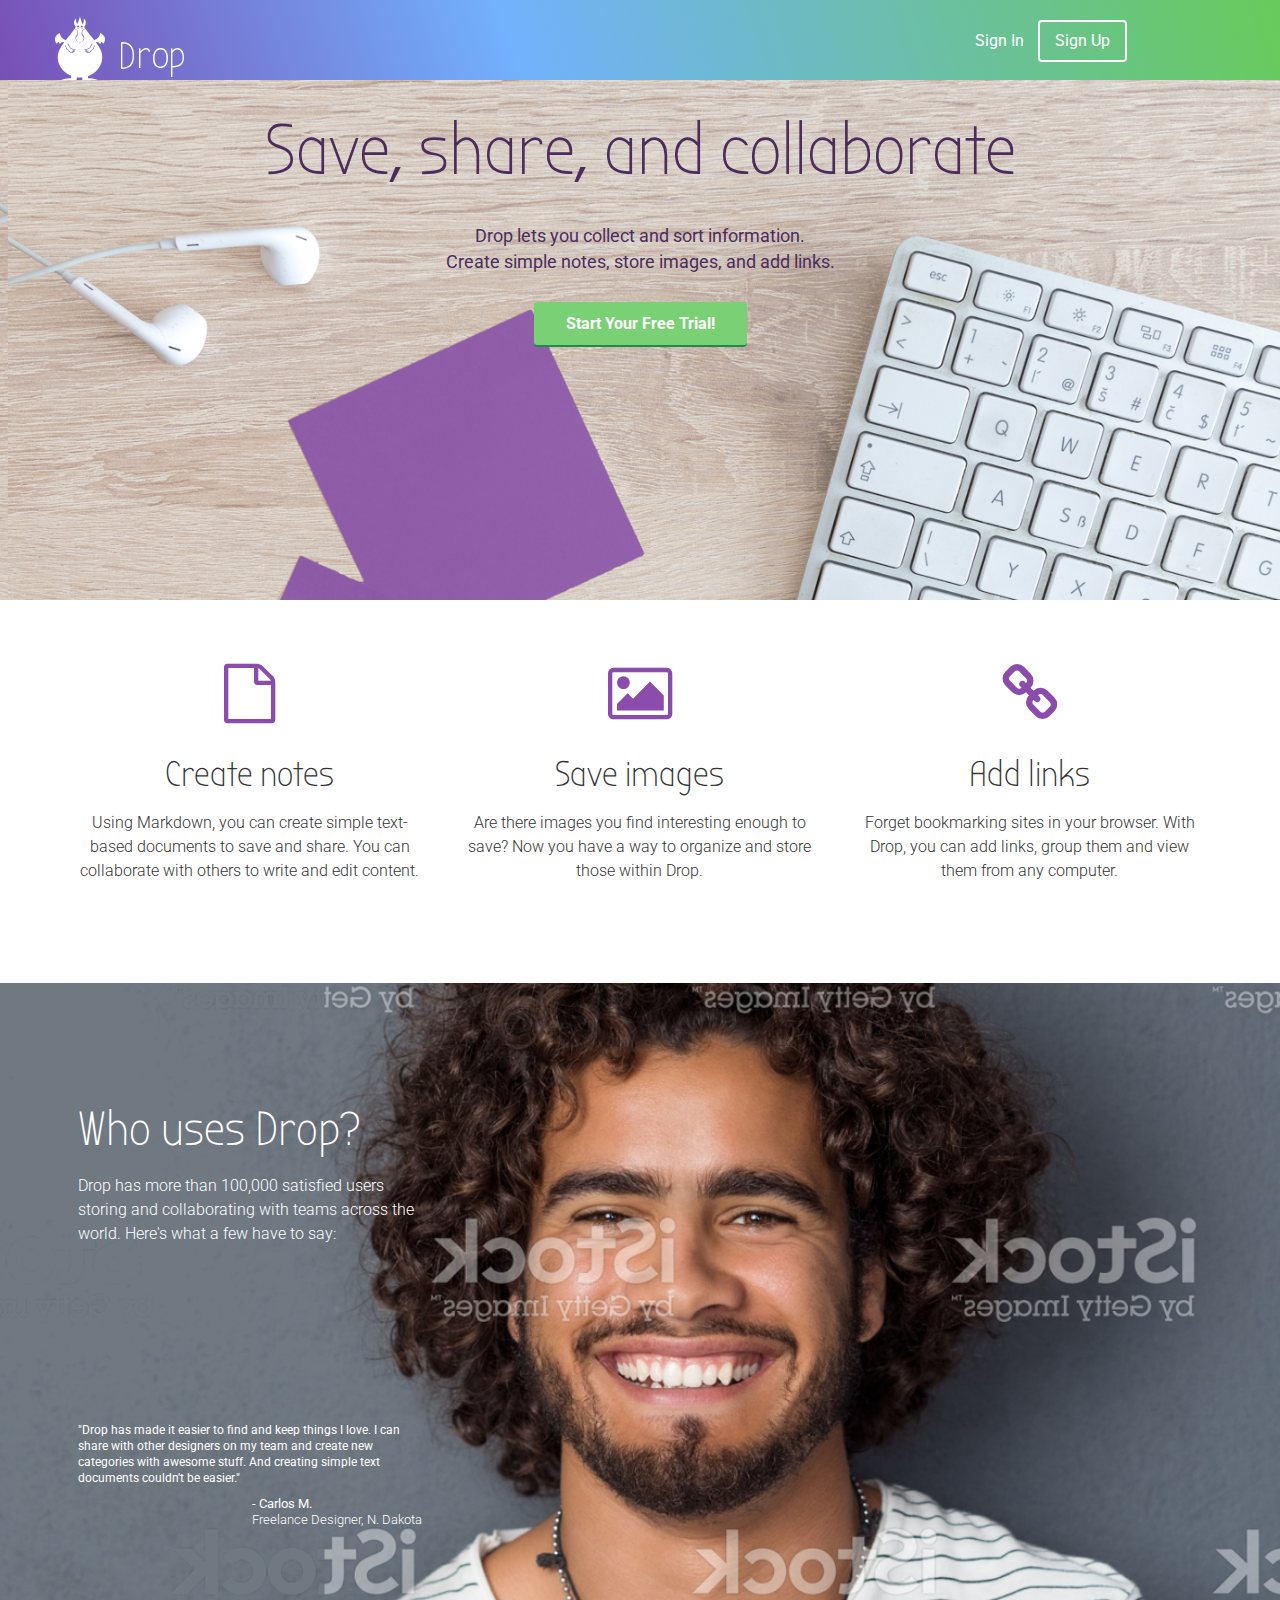
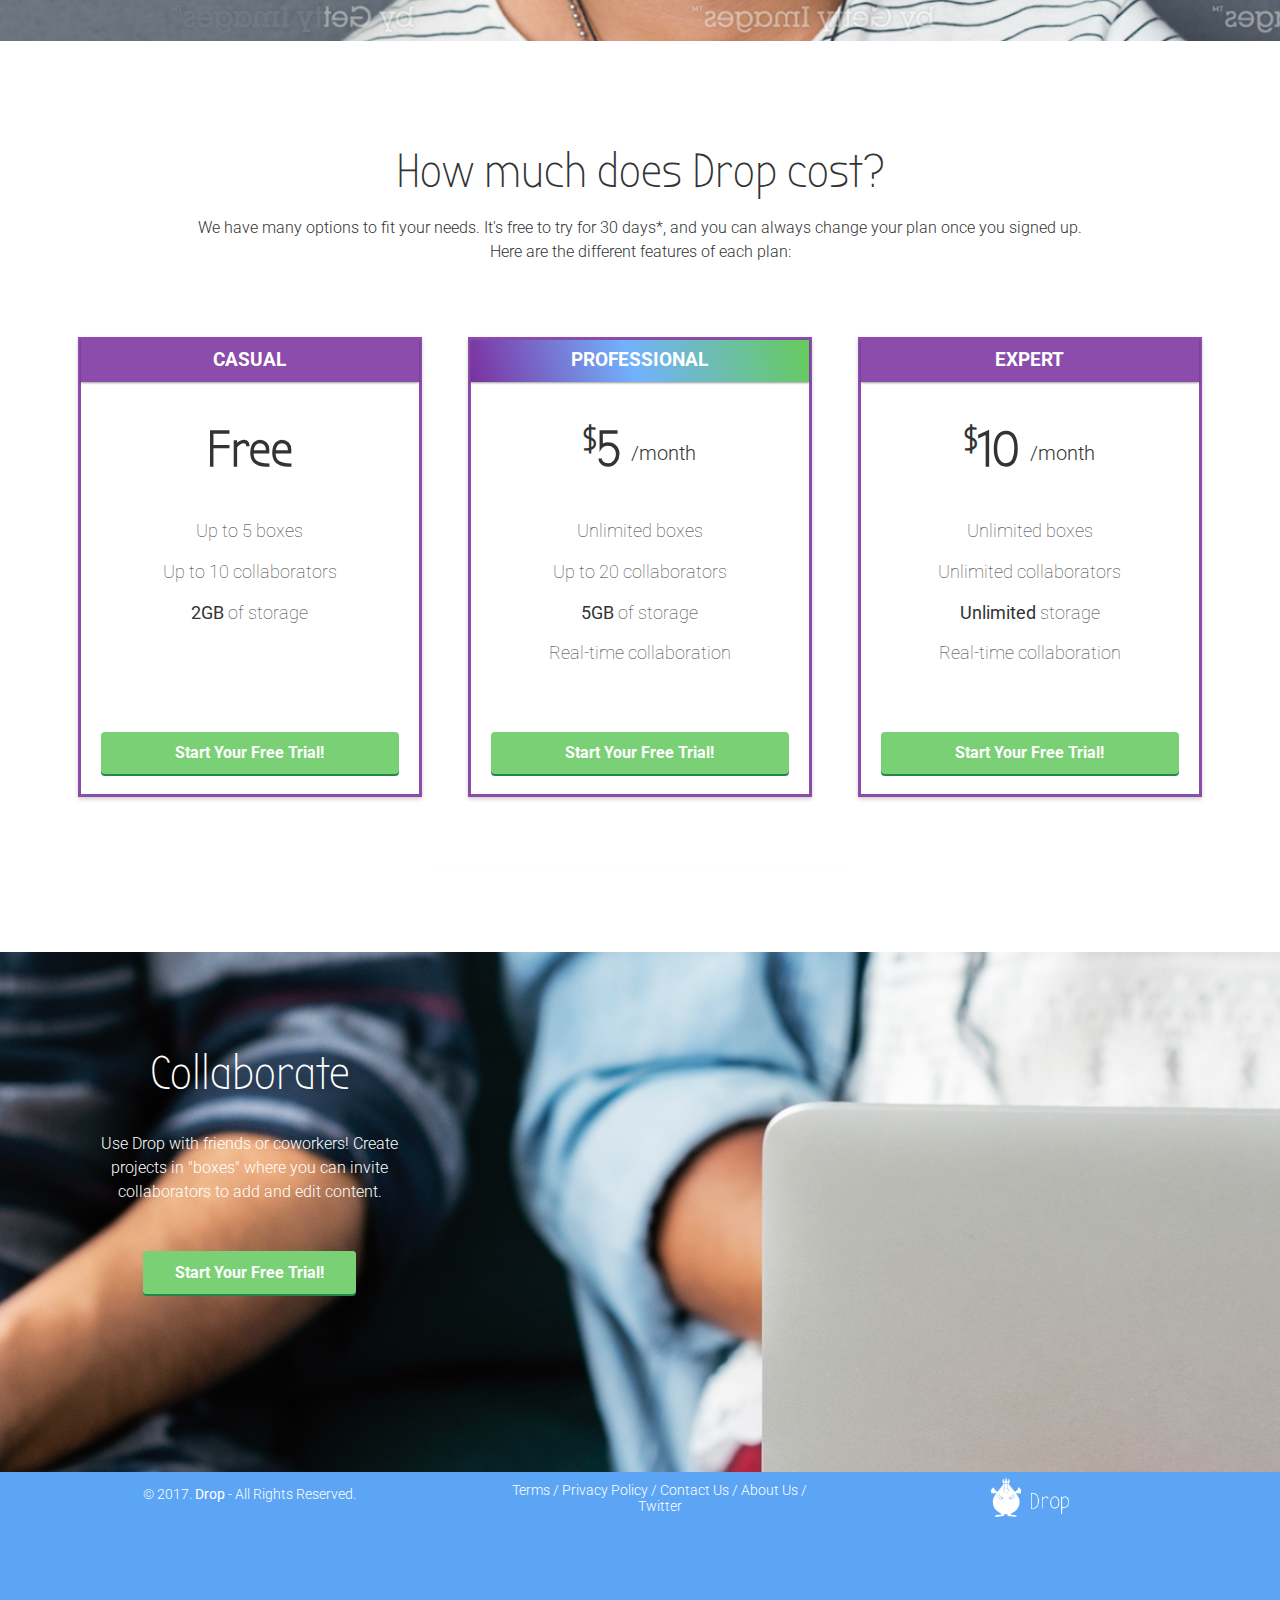
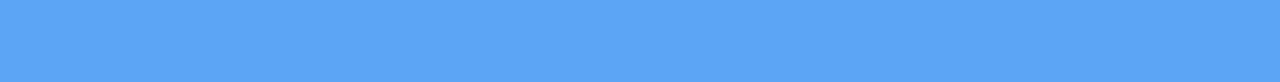
<file: index.html>
<!DOCTYPE html>
<html lang="en-us">
<head>
  <meta http-equiv="X-UA-Compatible" content="IE=Edge">
  <meta name="viewport" content="width=device-width, initial-scale=1">
  <meta charset="utf-8">
  <title>Save, share, and collaborate | Drop</title>

  <!-- Google Fonts -->
  <link href="https://fonts.googleapis.com/css?family=Bubbler+One|Roboto:300,400" rel="stylesheet">

  <!-- CSS -->
  <link rel="stylesheet" href="css/normalize.css">
  <link rel="stylesheet" href="css/font-awesome.css">
  <link rel="stylesheet" href="css/style.css">
  <link rel="stylesheet" href="css/animate.css">

</head>

<body>
<!-- Hero -->
<header>
  <section class="navigation">
    <nav class="container">
      <div class ="one-half">
        <a href="index.html" class="site-logo"><img src="images/drop-Logo.png" alt="Drop" /></a>
      </div>
      <div class="one-half">
        <ul>
          <li><a href="signin.html">Sign In</a></li>
          <li class="btn-outline"><a href="signup.html">Sign Up</a></li>
        </ul>
      </div>
    </nav>
  </section>

  <section class="hero">
    <div class="container hero">
      <h1 class="animated fadeIn">Save, share, and collaborate</h1>
      <p>Drop lets you collect and sort information.<br/>Create simple notes, store images, and add links.</p>
      <a href="signup.html" class="btn">Start Your Free Trial!</a>
    </div>
  </section>
</header>

<main role="main">

  <!-- Benefits -->
  <section class="benefits">
    <ul class="container">
      <li class="one-third">
        <i class="fa fa-file-o"></i>
        <h2>Create notes</h2>
        <p>Using Markdown, you can create simple text-based documents to save and share. You can collaborate with others to write and edit content.</p>
      </li>
      <li class="one-third">
        <i class="fa fa-picture-o"></i>
        <h2>Save images</h2>
        <p>Are there images you find interesting enough to save? Now you have a way to organize and store those within Drop.</p>
      </li>
      <li class="one-third">
        <i class="fa fa-link"></i>
        <h2>Add links</h2>
        <p>Forget bookmarking sites in your browser. With Drop, you can add links, group them and view them from any computer.</p>
      </li>
    </ul>
  </section>

  <!-- Testimonials -->
  <section class="testimonials">
    <ul class="container">
      <li class="one-third">
        <h2>Who uses Drop?</h2>
        <p>Drop has more than 100,000 satisfied users storing and collaborating with teams across the world. Here's what a few have to say:</p>
        <blockquote>"Drop has made it easier to find and keep things I love. I can share with other designers on my team and create new categories with awesome stuff. And creating simple text documents couldn't be easier."
        </blockquote>
        <p class="name"><strong>- Carlos M.</strong><br/>Freelance Designer, N. Dakota</p>
      </li>
    </ul>
  </section>

  <!-- Pricing -->
  <section class="pricing">
    <div class="container">
      <h2>How much does Drop cost?</h2>
      <p>We have many options to fit your needs. It's free to try for 30 days*, and you can always change your plan once you signed up. <br/>Here are the different features of each plan:</p>
    </div>
    <ul class="container">
      <li class="one-third">
        <div class="box">
          <h3>Casual</h3>
          <h4>Free</h4>
          <ul>
            <li>Up to 5 boxes</li>
            <li>Up to 10 collaborators</li>
            <li><strong>2GB</strong> of storage</li>
          </ul>
          <a href="signup.html" class="btn">Start Your Free Trial!</a>
        </div>
      </li>
      <li class="one-third">
      <div class="box middle">
        <h3>Professional</h3>
        <h4><span>$</span>5 <span class="month">/month</span></h4>
        <ul>
          <li>Unlimited boxes</li>
          <li>Up to 20 collaborators</li>
          <li><strong>5GB</strong> of storage</li>
          <li>Real-time collaboration</li>
        </ul>
        <a href="signup.html" class="btn">Start Your Free Trial!</a>
      </div>
    </li>
    <li class="one-third">
      <div class="box">
        <h3>Expert</h3>
        <h4><span>$</span>10 <span class="month">/month</span></h4>
        <ul>
          <li>Unlimited boxes</li>
          <li>Unlimited collaborators</li>
          <li><strong>Unlimited</strong> storage</li>
          <li>Real-time collaboration</li>
        </ul>
        <a href="signup.html" class="btn">Start Your Free Trial!</a>
      </div>
    </li>
    </ul>
    <div class="container">
      <p class="small">*We will not collect your credit card information until your 30-day trial has ended.</p>
    </div>
  </section>

  <!-- Collaborators -->
  <section class="collaborators">
    <div class="container">
      <div class="one-third">
        <h2>Collaborate</h2>
        <p>Use Drop with friends or coworkers! Create projects in "boxes" where you can invite collaborators to add and edit content.</p>
        <a href="signup.html" class="btn">Start Your Free Trial!</a>
      </div>
    </div>
  </section>

</main>

<!-- Footer -->
<footer>
  <div class="container footer-nav-block">
    <div class="left-footer-block one-third">
      <p class="copyright-block">&copy; 2017. <strong>Drop</strong> - All Rights Reserved.</p>
    </div>
    <nav class="link-block middle-footer-block one-third">
      <ul>
        <li><a href="">Terms</a></li> /
        <li><a href="">Privacy Policy</a></li> /
        <li><a href="">Contact Us</a></li> /
        <li><a href="">About Us</a></li> /
        <li><a href="">Twitter</a></li>
      </ul>
    </nav>
    <div class="right-footer-block one-third">
      <img class="logo" src="images/drop-Logo.png" alt="Drop" />
    </div>
  </div>
</footer>

</body>

</html>
</file>
<file: css/style.css>
html, body{
  overflow-x: hidden;
}
body{
  font-family: "Roboto", Arial, sans-serif;
  color: #333333
}
h1, h2, h3, h4, h5, h6 {
  font-family: "Bubbler One", Arial, sans-serif;
}

h2 {
  font-size: 28px;
  font-weight: normal;
  margin-bottom: 5px;
}
p {
  font-size: 16px;
  line-height: 24px;
  font-weight: 300;
}

/* GRID */
.container {
  margin-right: auto;
  margin-left: auto;
  padding-left: 15px;
  padding-right: 15px;
  position: relative;
}
.container:before,
.container:after {
  content: " ";
  display: table;
}
.container:after {
  clear: both;
}
.one-half, .one-third, .one-fourth {
  width: 96%;
  float: left;
  position: relative;
  min-height: 1px;
  margin: 0 2% 20px;
}


/* HEADER */
header {
  color:#FFFFFF;
  background-image: linear-gradient(72deg, #7b309f 0%, #72b1fd 47%, #66cb5a 100%);
}
header nav {
  padding: 1em 0;
}
section.navigation {
  height: 80px;
}
header nav ul {
  display: inline;
  text-align: right;
  float: right;
  margin: 0;
}
header nav ul >li {
  list-style-type: none;
  display: inline-block;
  margin: 0 15px;
}
header nav ul > li.btn-outline {
  padding: 10px 15px;
  border: 2px solid #FFFFFF;
  border-radius: 4px;
}
header nav ul > li.btn-outline:hover {
  background: #FFFFFF;
}
header nav ul > li > a {
  color: #FFFFFF;
  text-decoration: none;
}
header nav ul > li.btn-outline:hover > a {
  color: #68C190;
}
section.hero {
  background-image: url(../images/hero-image.png);
  background-size: cover;
  height: 520px;
}

header .hero {
  text-align: center;
  display:block;
  position: relative;
}
header .hero h1 {
  color: #4C2C5C;
  font-size: 72px;
  font-weight: normal;
  margin: 95px 0 0;
}
header .hero p {
  color:#4C2C5C;
  font-size: 22px;
  line-height: 26px;
  font-weight: 300;
  margin: 10px 0 40px
}
/* BUTTONS*/
.btn {
  border-radius: 4px;
  color:#FFFFFF;
  font-weight:700;
  text-decoration: none;
  padding: 10px 30px;
  background: #7AD075;
  border: 2px solid #7AD075;
  box-shadow: 0px 2px 0px 0px #22894e;
}
/* BENEFITS */
.benefits {
  text-align: center;
  display: block;
  position: relative;
}
.benefits ul {
  margin: 0 auto;
  padding: 4em 0;
}
.benefits ul li {
  list-style-type: none;
  display: inline-block;
}
.benefits i {
  color: #8B4CAB;
  font-size: 60px;
  margin: 0;
  vertical-align: middle;
}
.benefits h2 {
  font-size: 36px;
}

/* PRICING */
.pricing {
  text-align: center;
  padding: 4em 0;
}
.pricing h2 {
  font-size: 48px;
}
.pricing ul {
  margin: 0 auto;
  padding:2em 0;
}
.pricing ul li {
  list-style-type: none;
}
.box {
  padding: 0 15px 15px;
  background: #FFFFFF;
  box-shadow: 0px 2px 4px 0px rgba(0,0,0,0.2);
  min-height: 439px;
  position: relative;
  margin-top: 25px;
  border-style: solid;
  border-color: #8B4CAB;
}
.box.middle h3 {
  background-image: linear-gradient(72deg, #7b309f 0%, #72b1fd 47%, #66cb5a 100%);
}
.box h3 {
  font-family: "Roboto", Arial, sans-serif;
  font-weight: 700;
  text-transform: uppercase;
  background: #8B4CAB;
  box-shadow: 0px 1px 2px 0px rgba(0,0,0,0.4);
  left: 0;
  right: 0;
  top: 0;
  text-align: center;
  margin: 0 -15px 40px;
  padding: 10px 0;
  color: #FFFFFF
}
.box h4 {
  font-size: 50px;
  margin: 40px 0 10px;
  color: #333333
}
.box h4 span {
  font-size: 32px;
  vertical-align: top;
}
.box h4 span.month {
  font-family: "Roboto", Helvetica, Arial, sans-serif;
  font-weight: 300;
  color: #333333;
  font-size: 20px;
  vertical-align: middle;
}
.box ul li {
  font-size: 18px;
  margin-bottom: 20px;
  font-weight: 100;
}
.box .btn {
  position: absolute;
  bottom: 20px;
  left: 20px;
  right: 20px;
}
.small {
  font-size: 12px;
  color: #FEFEFE;
  line-height: 15px;
  font-style: italic;
}
/* TESTIMONIALS */
.testimonials {
  padding: 4em 0;
  color: #FFFFFF;
  text-align: left;
  background-image: url(../images/CarlosM.png);
  background-size: cover;
}
.testimonials h2 {
  font-size: 48px;
}
.testimonials p {
  line-height: 24px;
}
.testimonials ul li {
  list-style-type: none;
}
.testimonials blockquote {
  color: #FFFFFF;
  text-align: left;
  position: relative;
  padding-top: 160px;
  width: auto;
  margin: 0;
  font-size: 12px;
  line-height: 16px;
}
.testimonials blockquote.low {
  margin-top: 20px;
}

.testimonials p.name {
  float: right;
  display: inline-block;
  text-align: left;
  font-size: 13px;
  margin-top: 10px;
  line-height: 16px;
}
/* COLLABORATORS */
.collaborators {
  background-image: url(../images/collaborate.png);
  background-size: cover;
  height: 520px;
  color: #FFFFFF;
  text-align: left;
  display:block;
  position: relative;
}
.collaborators h2 {
  font-family: "Bubbler One", Arial, sans-serif;
  font-size: 48px;
  margin: 95px 0 0;
}
.collaborators p {
  margin-top: 30px;
  margin-bottom: 60px;
}

/* FOOTER */
footer {
  background-color: #5CA5F5;
  color: #FFFFFF;
  height: 50px;
  position: relative;
  overflow: hidden;
  z-index: 0;
}
footer p, footer nav ul {
  font-size: 14px;
  font-weight: 300;
  text-align: center;
  margin: 10px auto 0;
}
footer nav ul li {
  list-style-type: none;
  display: inline;
}
footer nav ul li a {
  color: #FFFFFF;
  text-decoration: none;
}
footer .right-footer-block {
  background-color: transparent;
}
footer .logo {
  padding:  0;
  margin: 5px auto;
  display: block;
  height: 40px;
}
@media (min width: 992px){
  footer {
    background-color: #5CA5F5;
  }
  footer p, footer nav ul{
    padding: 2em 0;
    text-align: left;
  }
  footer .right-footer-block {
    background-color: #3498DB;
  }
}

/* MEDIA QUERIES */
@media only screen and (max-width: 500px) {
  .container {
    width: 94%;
  }
  .one-half {
    width: 47%;
    margin: 0;
  }
  header nav ul >li {
    margin: 0;
    padding: 0 10px;
  }
  header nav ul {
    padding: 4px;
  }
  header .hero h1 {
    margin: 30px;
  }
  section.hero {
    background-position: center top;
  }
  header .hero p {
    font-size: 18px;
    font-weight: 400;
  }
  .collaborators {
    text-align: center;
  }
  footer {
    margin: 0px;
    height: 200px;
  }
}
/* DASHBOARD */
.dashboard {
  background: #F8F8F8;
}
.left-nav {
  height: 100%;
  width:280px;
  position: absolute;
  -webkit-transition: all 0.3s ease-in-out;
  -moz-transition: all 0.3s ease-in-out;
  -o-transition: all 0.3s ease-in-out;
  transition: all 0.3s ease-in-out;
  transform: translate(-280px,0);
    -webkit-transform: translate(-280px,0); /** chrome and safari **/
    -o-transform: translate(-280px,0); /** Opera **/
    -moz-transform: translate(-280px,0);
}
.left-nav.open {
  display: block;
  width: 280px;
  background: #34495E;
  background-image: linear-gradient(72deg, #7b309f 0%, #72b1fd 47%, #66cb5a 100%);
  -webkit-transition: all 0.3s ease-in-out;
  -moz-transition: all 0.3s ease-in-out;
  -o-transition: all 0.3s ease-in-out;
  transition: all 0.3s ease-in-out;
  transform: translate(0,0);
    -webkit-transform: translate(0,0); /** chrome and safari **/
    -o-transform: translate(0,0); /** Opera **/
    -moz-transform: translate(0,0);
    z-index: 100;
}
.hamburger {
  position: absolute;
  z-index: 1000;
  background: #8B4CAB;
  color: #FFFFFF;
  text-decoration: none;
  font-size: 22px;
  padding: 10px 15px;
  border-radius: 4px;
  left: 5px;
  top: 15px;
}
.left-nav .site-logo {
  padding: 20px 0px;
  display: block;
  text-align: center;
}
.left-nav .items {
  padding: 0 6%;
}
.left-nav .items p {
  font-weight: 700;
  text-transform: uppercase;
  font-size: 12px;
  color: #e2e2e2;
  line-height: 15px;
}
.left-nav .items ul {
  margin: 0 0 40px;
  padding: 0;
}
.left-nav .items ul li {
  list-style-type: none;
  margin-bottom: 15px;
}

.left-nav .items ul li a {
  color: #FFFFFF;
  text-decoration: none;
  font-weight: 100;
}
.left-nav .items ul li a i {
  width: 16px;
  text-align: center;
  margin-right: 8px;
}
.left-nav .items ul li.active {
  background-color: #FFFFFF;
  padding: 2px;
}
.left-nav .items ul li.active a {
  color: #8B4CAB;
}
.left-nav .items ul li.active a i {
  color: #8B4CAB;
}

/* Left NavBar Settings */
.left-nav .settings {
  position: absolute;
  width: 100%;
  bottom: 0;
  left: 0;
  right: 0;
  padding: 10px 0;
}
.left-nav .settings img {
  height: 35px;
  width:35px;
  border-radius: 50%;
  margin-left: 10px;
  display: inline-block;
}
.left-nav .settings p {
  display: inline-block;
  vertical-align: top;
  padding-top: 8px;
  font-weight: 400;
  margin: 0 0 0 10px;
  color: #FFFFFF;
}
.left-nav .settings a {
  color: #FFFFFF;
  text-decoration: none;
  text-align: right;
  float: right;
  margin-right: 10px;
  margin-top: 8px;
}
/* Content */
.content {
  padding: 6em 1% 1.5em;
  float: right;
  width: 98%;
  position: relative;
}
.content .header {
  margin: 0 1% 20px;
}
.content .header h1 {
  font-family: "Roboto", Helvetica, Arial, sans-serif;
  font-weight: 300;
  margin: 0 0 30px;
  font-size: 36px;
  color: #8B4CAB;
  line-height: 44px;
  float: left;
  display: inline-block;
}
.content .header > a {
  float: right;
}
.content-item {
  width: 96%;
  margin: 0 2% 25px;
  float: left;
  display: block;
}
.item-box {
  display: block;
  height: 230px;
  background: #FFFFFF;
  box-shadow: 0px 1px 3px 0px rgba(0,0,0,0.40);
  position: relative;
  overflow: hidden;
  padding: 20px;
}
.item-box > img {
  position: absolute;
  height: 100%;
  width: auto;
  top: 0;
  left: 0;
  right: 0;
}
.item-box h2 {
  color: #8B4CAB;
  font-family: 'Roboto', Helvetica, Arial, sans-serif;
  font-weight: 700;
  font-size: 15px;
  line-height: 17px;
  margin: 0;
}
.item-box h2 img {
  width: 16px;
  height: 16px;
  position: relative;
  top: 2px;
  margin-right: 5px;
}
.item-box h2 a {
  color: #8B4CAB;
  text-decoration: none;
}
.item-box p {
  font-size: 14px;
  color: #333333;
  line-height: 18px;
  margin: 5px 0 0;
}
.item-box ol li {
  font-size: 14px;
  color: #333333;
  font-weight: 300;
}
@media (min-width: 500px) {
  .container {
    width: 92%;
  }
  .one-half {
    width: 47%;
    margin: 0;
  }
  header nav ul >li {
    margin: 0;
    padding: 0 10px;
  }
  header nav ul {
    padding: 4px;
  }
  header .hero h1 {
    margin: 30px;
  }
  section.hero {
    background-position: center top;
  }
  header .hero p {
    font-size: 18px;
    font-weight: 400;
  }
  section.testimonials {
    background-position: right;
  }
  .collaborators {
  text-align: center;
  }
  footer {
    height: 210px;
    margin: 0px;
  }
}
@media (min-width: 768px) {
  .container {
    width: 750px;
  }
  .one-half {
    width: 46%;
  }
  footer {
    margin: 0px;
    height: 210px;
  }
}
@media (min-width: 992px) {
  .container {
    width: 970px;
  }
  .one-half {
    width: 46%;
  }
  .one-third {
    width: 29.33333%;
  }
  .one-fourth {
    width: 21%;
  }
}
@media (min-width: 1200px) {
  .container {
    width: 1170px;
  }
}

/* Larger Mobile Devices */
@media (min-width:460px) {
  .content {
    padding: 1.5em 1%;
    float: right;
    width: 90%;
    position: relative;
    display: inline-block;
  }
  .content-item {
    width: 46%;
    margin: 0 2% 25px;
    float: left;
    display: block;
  }
}

/* Tablets */
/@media (min-width:768px) {
  .content {
    padding: 1.5em 5%;
    float: right;
    width: 90%;
    position: relative;
  }
  .content>.container {
    width: 700px;
  }
  .content-item {
    width: 31.33333%;
    margin: 0 1% 25px;
    float: left;
  }
}
/* Laptops and Desktops */
@media (min-width:992px) {
  .content {
    padding: 1.5em 1%;
    float: right;
    width: 83.33333333%;
    position: relative;
  }
  .content > .container {
    width: auto;
  }
  .content-item {
    width: 23%;
    margin: 0 1% 25px;
    float: left;
  }
  .left-nav {
    height: 100vh;
    width: 14.66666667%;
    color: #FFFFFF;
    background: #34495e;
    background-image: linear-gradient(72deg, #7b309f 0%, #72b1fd 47%, #66cb5a 100%);
    float: left;
    position: fixed;
    display: block;
    transform: translate(0,0);
    -webkit-transform: translate(0,0);
    -o-transform: translate(0,0);
    -moz-transform: translate(0,0);
  }
  .left-nav.open {
    width:14.66666667%;
    transform: translate(0,0);
    -webkit-transform: translate(0,0); /** Chrome & Safari **/
    -o-transform: translate(0,0); /** Opera **/
    -moz-transform: translate(0,0); /** Firefox **/
  }
  .hamburger {
    display: none;
  }
}
</file>
